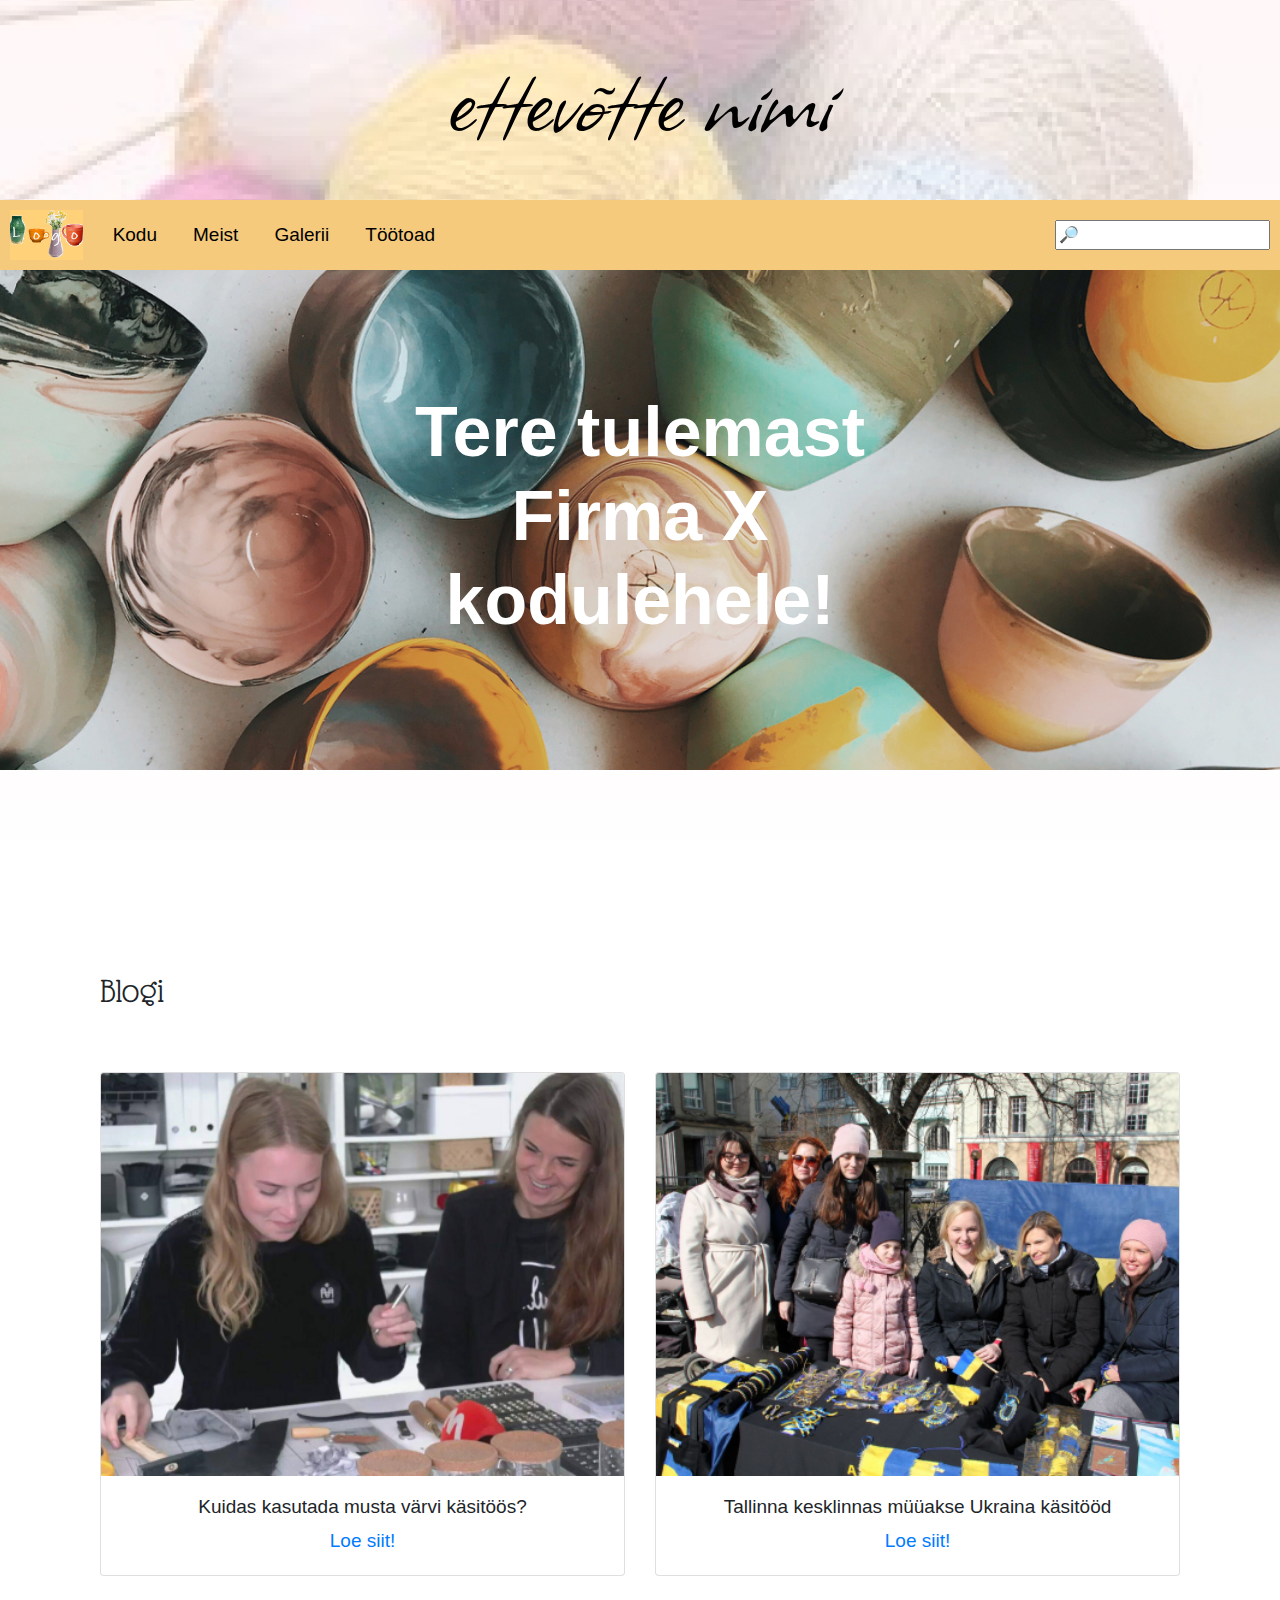
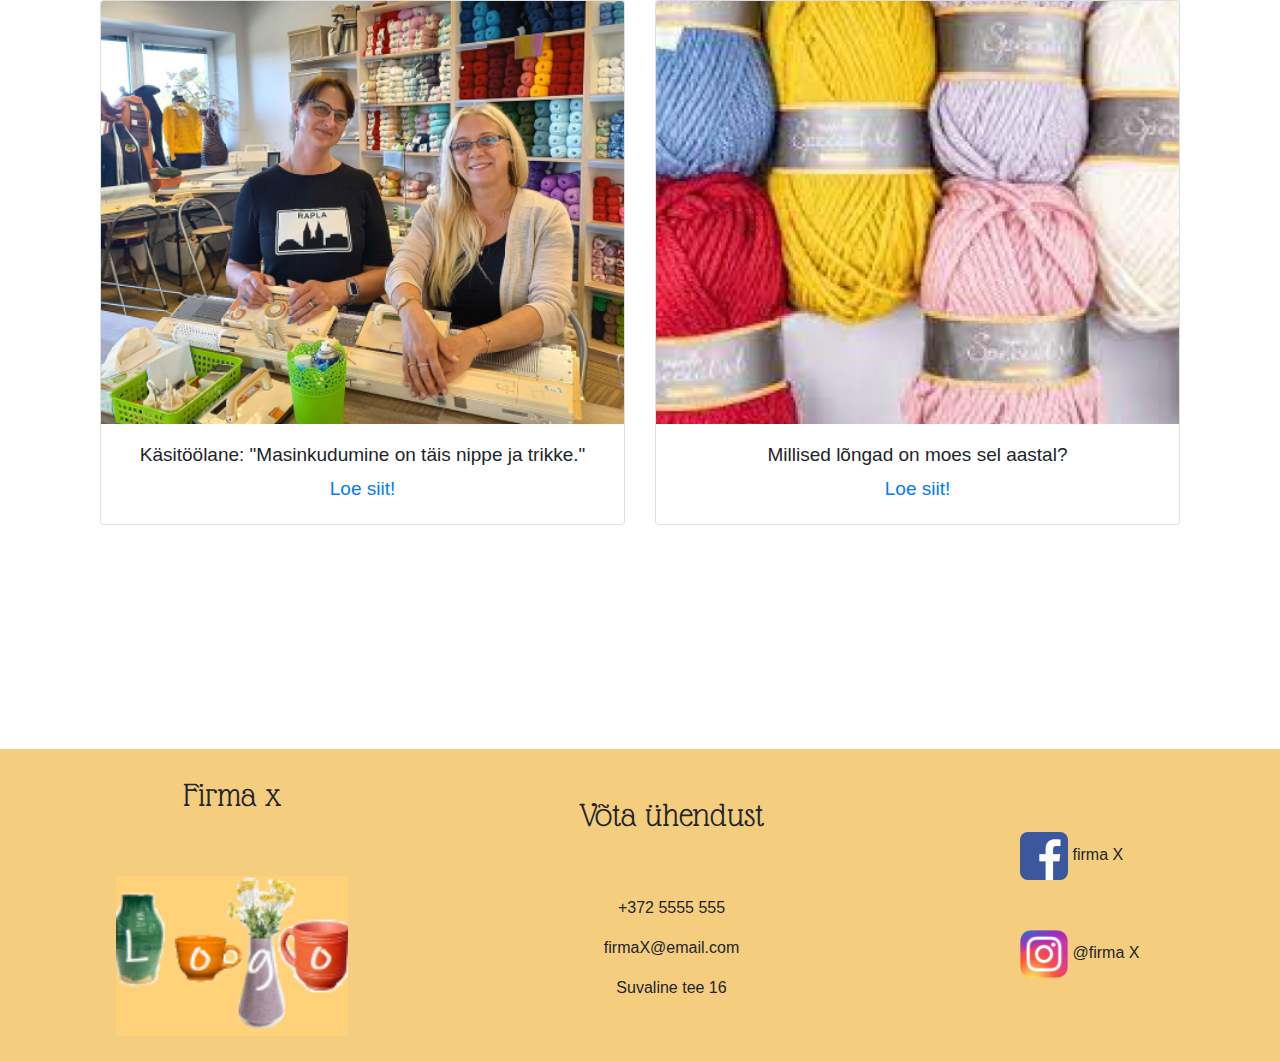
<file: index.html>
<!DOCTYPE html>
<html>
<head>
        <meta charset="utf-8">
        <meta name="viewport" content="width=device-width, initial-scale=1.0">
        <title>K&#228sit&#246&#246koda</title>
        <link rel="stylesheet" href="https://stackpath.bootstrapcdn.com/bootstrap/4.3.1/css/bootstrap.min.css"
                integrity="sha384-ggOyR0iXCbMQv3Xipma34MD+dH/1fQ784/j6cY/iJTQUOhcWr7x9JvoRxT2MZw1T" crossorigin="anonymous">
        <link rel="stylesheet" href="mainPageStyle.css">
        <link rel="stylesheet" href="footer.css">
</head>

<body>

<!-- Päis -->
<header class="main-header">
        <img class="header-img" src="images/header_pic.png" alt="header-img">
        <div class="header-text">
                <h1> ettev&#245tte nimi</h1>
        </div>
</header>

<!-- Navigatsiooniriba -->
<nav class="navbar">
        <div class="nav1">
                <img class="logo-img" src="images/logo_pic.png" alt="logo_img">
                <div class="menu">
                        <a class="menu-link" href="index.html">Kodu</a>
                        <a class="menu-link" href="/">Meist</a>
                        <a class="menu-link" href="gallery.html">Galerii</a>
                        <a class="menu-link" href="workshop.html">T&#246&#246toad</a>
                </div>
        </div>
        <div class="search-box">
                <form class="no-submit">
                        <input type="text" placeholder="&#128270">
                </form>
        </div> 
        
</nav>

<!-- Banner -->
<div class="banner">
        <img class="banner-img" src="images/banner_pic.png" alt="banner_img">
        <div class="banner-text">
                <h2>Tere tulemast Firma X kodulehele!</h2>
        </div> 
</div>

<!-- Põhiosa -->
<div class="main-part">
        <h3>Blogi</h3>
                <div class="row"> 
                    <div class="col-md-6 mb-4"> 
                        <div class="card h-100 text-center"><a href="#"><img src="images/blog1_pic.png" alt="" class="card-img-top"></a> 
                            <div class="card-body"> 
                                <h4>Kuidas kasutada musta v&#228rvi k&#228sit&#246&#246s?</h4>
                                <a class="link" href="/">Loe siit!</a>
                            </div> 
                        </div> 
                    </div> 
                    <div class="col-md-6 mb-4"> 
                        <div class="card h-100 text-center"><a href="#"><img src="images/blog2_pic.png" alt="" class="card-img-top"></a> 
                            <div class="card-body"> 
                                <h4>Tallinna kesklinnas m&#252&#252akse Ukraina k&#228sit&#246&#246d</h4>
                                <a class="link" href="/">Loe siit!</a>
                            </div> 
                        </div> 
                    </div> 
                    <div class="col-md-6 mb-4"> 
                        <div class="card h-100 text-center"><a href="#"><img src="images/blog3_pic.png" alt="" class="card-img-top"></a> 
                            <div class="card-body"> 
                                <h4>K&#228sit&#246&#246lane: "Masinkudumine on t&#228is nippe ja trikke."</h4>
                                <a class="link" href="/">Loe siit!</a>
                            </div> 
                        </div> 
                    </div> 
                    <div class="col-md-6 mb-4"> 
                        <div class="card h-100 text-center"><a href="#"><img src="images/blog4_pic.png" alt="" class="card-img-top"></a> 
                            <div class="card-body"> 
                                <h4>Millised l&#245ngad on moes sel aastal?</h4>
                                <a class="link" href="/">Loe siit!</a>
                            </div> 
                        </div> 
                    </div> 
                </div>
</div>

<!-- Jalus -->
<footer>
        <div>
                <h3>Firma x</h3>
                <img class="footer-logo" src="images/logo_pic.png" alt="logo_img">
        </div>
        <div>
                <h3>Võta ühendust</h3>
                <p>+372 5555 555</p>
                <p>firmaX@email.com</p>
                <p>Suvaline tee 16</p>
        </div>
        <div class="social-media">
                <div><img class="footer-icon" src="/images/fb_logo.png"> firma X</div>
                <div><img class="footer-icon" src="/images/insta_logo.png"> @firma X</div>
        </div>

</footer>

<script src="https://code.jquery.com/jquery-3.3.1.slim.min.js"
        integrity="sha384-q8i/X+965DzO0rT7abK41JStQIAqVgRVzpbzo5smXKp4YfRvH+8abtTE1Pi6jizo"
        crossorigin="anonymous"></script>
<script src="https://cdnjs.cloudflare.com/ajax/libs/popper.js/1.14.7/umd/popper.min.js"
        integrity="sha384-UO2eT0CpHqdSJQ6hJty5KVphtPhzWj9WO1clHTMGa3JDZwrnQq4sF86dIHNDz0W1"
        crossorigin="anonymous"></script>
<script src="https://stackpath.bootstrapcdn.com/bootstrap/4.3.1/js/bootstrap.min.js"
        integrity="sha384-JjSmVgyd0p3pXB1rRibZUAYoIIy6OrQ6VrjIEaFf/nJGzIxFDsf4x0xIM+B07jRM"
        crossorigin="anonymous"></script>
<script src="https://cdn.linearicons.com/free/1.0.0/svgembedder.min.js"></script>
</body>
</html>
</file>
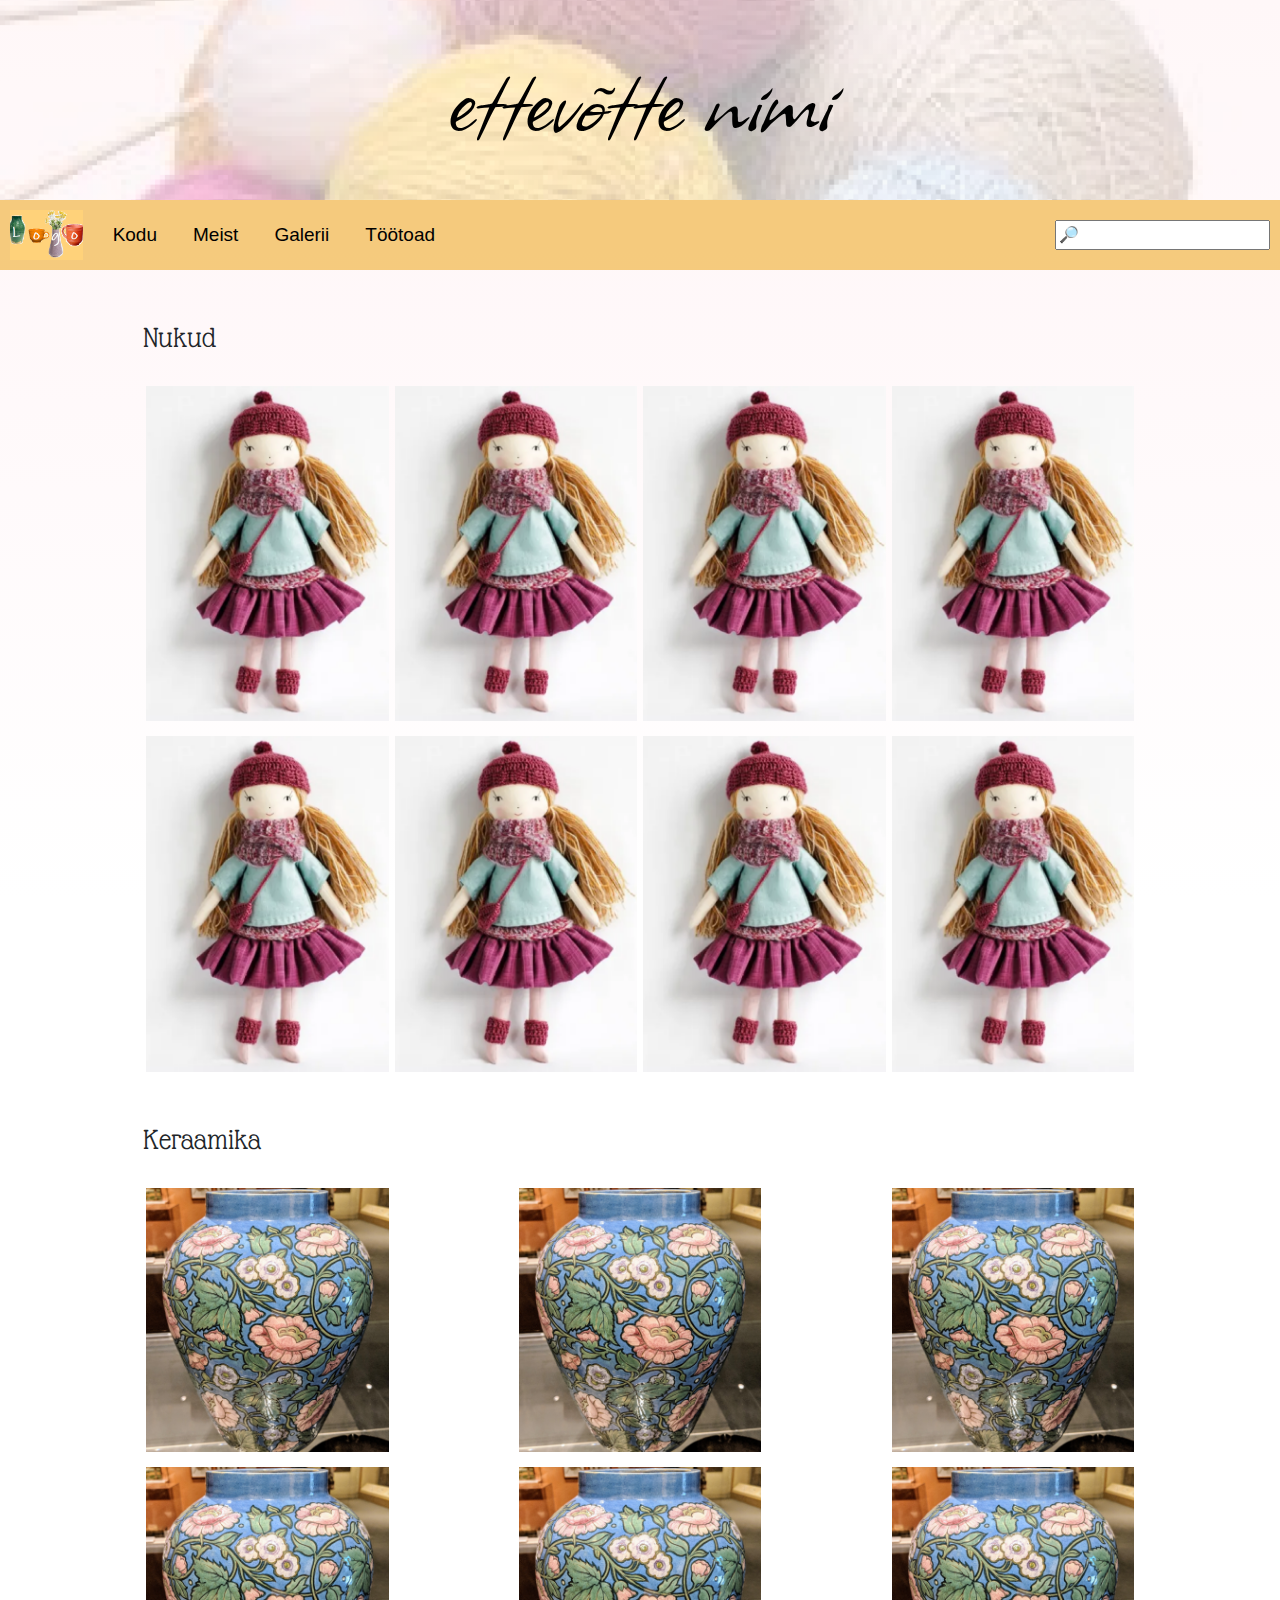
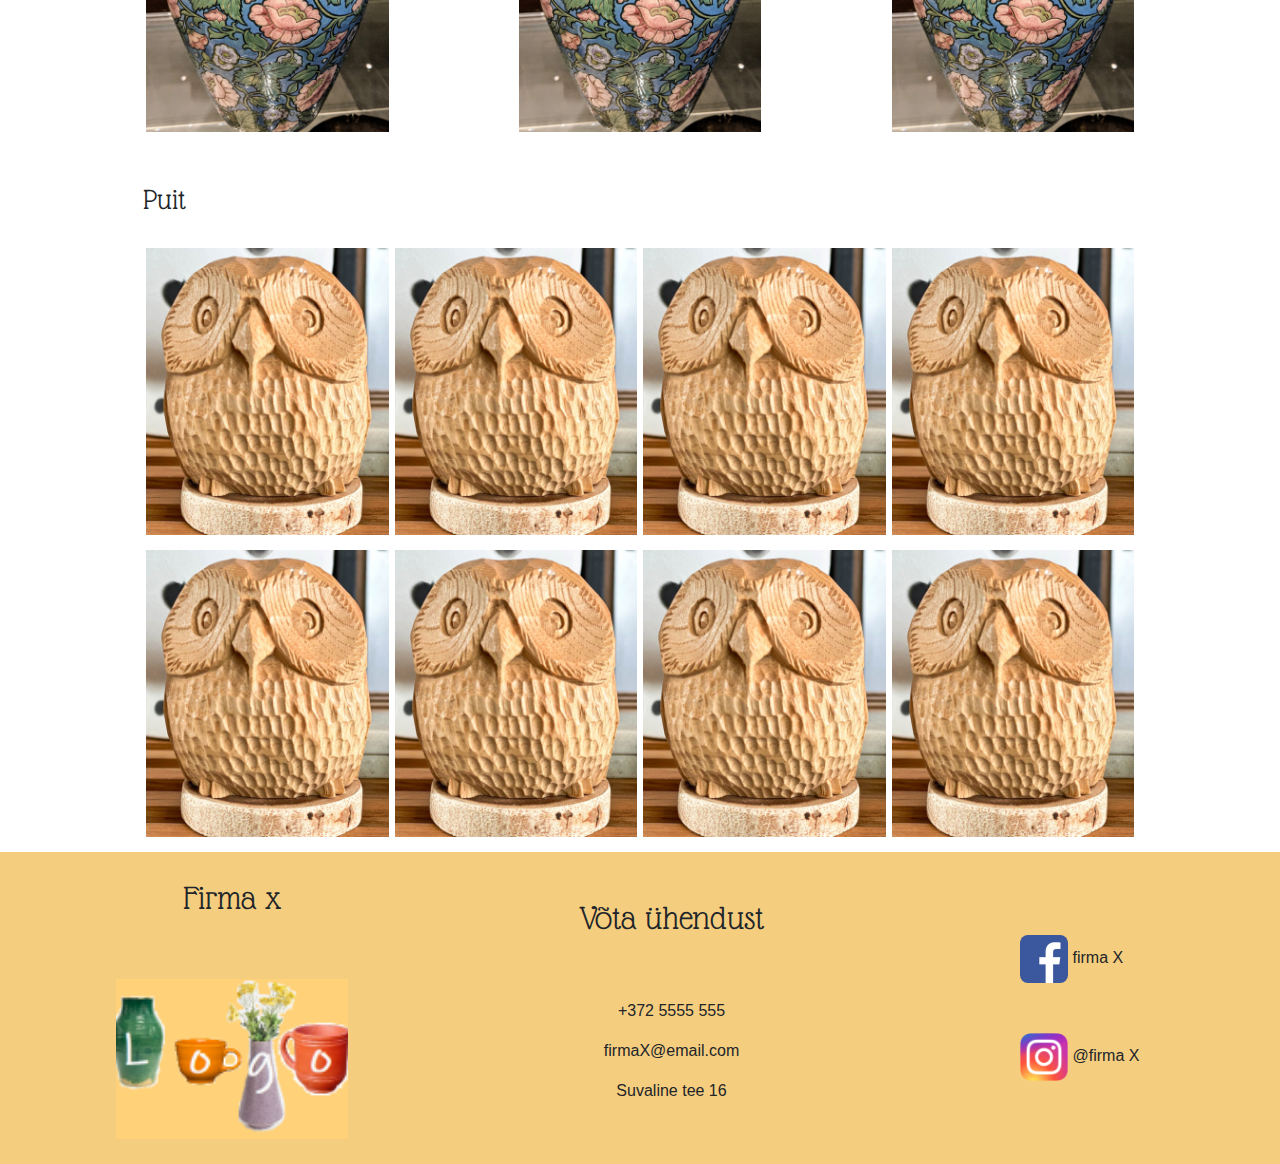
<file: gallery.html>
<!DOCTYPE html>
<html>
<head>
  <meta charset="utf-8">
  <meta name="viewport" content="width=device-width, initial-scale=1.0">
  <title>Galerii</title>
  <link rel="stylesheet" href="https://stackpath.bootstrapcdn.com/bootstrap/4.3.1/css/bootstrap.min.css"
        integrity="sha384-ggOyR0iXCbMQv3Xipma34MD+dH/1fQ784/j6cY/iJTQUOhcWr7x9JvoRxT2MZw1T" crossorigin="anonymous">
  <link rel="stylesheet" href="mainPageStyle.css">
  <link rel="stylesheet" href="galleryStyle.css">
  <link rel="stylesheet" href="footer.css">
</head>

<body>

<!-- Päis -->
<header class="main-header">
  <img class="header-img" src="images/header_pic.png" alt="header-img">
  <div class="header-text">
    <h1> ettev&#245tte nimi</h1>
  </div>
</header>

<!-- Navigatsiooniriba -->
<nav class="navbar">
  <div class="nav1">
    <img class="logo-img" src="images/logo_pic.png" alt="logo_img">
    <div class="menu">
      <a class="menu-link" href="mainPage.html">Kodu</a>
      <a class="menu-link" href="/">Meist</a>
      <a class="menu-link" href="gallery.html">Galerii</a>
      <a class="menu-link" href="workshop.html">T&#246&#246toad</a>
    </div>
  </div>
  <div class="search-box">
    <form class="no-submit">
      <input type="text" placeholder="&#128270">
    </form>
  </div>

</nav>

<div class="container">
  <h1 class="gallery-title">Nukud</h1>
  <div class="row justify-content-around">
    <div class="col-3">
      <img src="images/nukk.png" alt="nukk">
    </div>
    <div class="col-3">
      <img src="images/nukk.png" alt="nukk">
    </div>
    <div class="col-3">
      <img src="images/nukk.png" alt="nukk">
    </div>
    <div class="col-3">
      <img src="images/nukk.png" alt="nukk">
    </div>
  </div>
  <div class="row justify-content-around">
    <div class="col-3">
      <img src="images/nukk.png" alt="nukk">
    </div>
    <div class="col-3">
      <img src="images/nukk.png" alt="nukk">
    </div>
    <div class="col-3">
      <img src="images/nukk.png" alt="nukk">
    </div>
    <div class="col-3">
      <img src="images/nukk.png" alt="nukk">
    </div>
  </div>
  <h1 class="gallery-title">Keraamika</h1>
  <div class="row justify-content-between">
    <div class="col-3">
      <img src="images/keraamika.png" alt="keraamika">
    </div>
    <div class="col-3">
      <img src="images/keraamika.png" alt="keraamika">
    </div>
    <div class="col-3">
      <img src="images/keraamika.png" alt="keraamika">
    </div>
  </div>
  <div class="row justify-content-between">
    <div class="col-3 three">
      <img src="images/keraamika.png" alt="keraamika">
    </div>
    <div class="col-3 three">
      <img src="images/keraamika.png" alt="keraamika">
    </div>
    <div class="col-3 three">
      <img src="images/keraamika.png" alt="keraamika">
    </div>
  </div>
  <h1 class="gallery-title">Puit</h1>
  <div class="row justify-content-around">
    <div class="col-3">
      <img src="images/puit.png" alt="puit">
    </div>
    <div class="col-3">
      <img src="images/puit.png" alt="puit">
    </div>
    <div class="col-3">
      <img src="images/puit.png" alt="puit">
    </div>
    <div class="col-3">
      <img src="images/puit.png" alt="puit">
    </div>
  </div>
  <div class="row justify-content-around">
    <div class="col-3">
      <img src="images/puit.png" alt="puit">
    </div>
    <div class="col-3">
      <img src="images/puit.png" alt="puit">
    </div>
    <div class="col-3">
      <img src="images/puit.png" alt="puit">
    </div>
    <div class="col-3">
      <img src="images/puit.png" alt="puit">
    </div>
  </div>
</div>

  <footer>
    <div>
      <h3>Firma x</h3>
      <img class="footer-logo" src="images/logo_pic.png" alt="logo_img">
    </div>
    <div>
      <h3>Võta ühendust</h3>
      <p>+372 5555 555</p>
      <p>firmaX@email.com</p>
      <p>Suvaline tee 16</p>
    </div>
    <div class="social-media">
      <div><img class="footer-icon" src="images/fb_logo.png"> firma X</div>
      <div><img class="footer-icon" src="images/insta_logo.png"> @firma X</div>
    </div>

  </footer>
<script src="https://code.jquery.com/jquery-3.3.1.slim.min.js"
        integrity="sha384-q8i/X+965DzO0rT7abK41JStQIAqVgRVzpbzo5smXKp4YfRvH+8abtTE1Pi6jizo"
        crossorigin="anonymous"></script>
<script src="https://cdnjs.cloudflare.com/ajax/libs/popper.js/1.14.7/umd/popper.min.js"
        integrity="sha384-UO2eT0CpHqdSJQ6hJty5KVphtPhzWj9WO1clHTMGa3JDZwrnQq4sF86dIHNDz0W1"
        crossorigin="anonymous"></script>
<script src="https://stackpath.bootstrapcdn.com/bootstrap/4.3.1/js/bootstrap.min.js"
        integrity="sha384-JjSmVgyd0p3pXB1rRibZUAYoIIy6OrQ6VrjIEaFf/nJGzIxFDsf4x0xIM+B07jRM"
        crossorigin="anonymous"></script>
<script src="https://cdn.linearicons.com/free/1.0.0/svgembedder.min.js"></script>
</body>
</html>
</file>
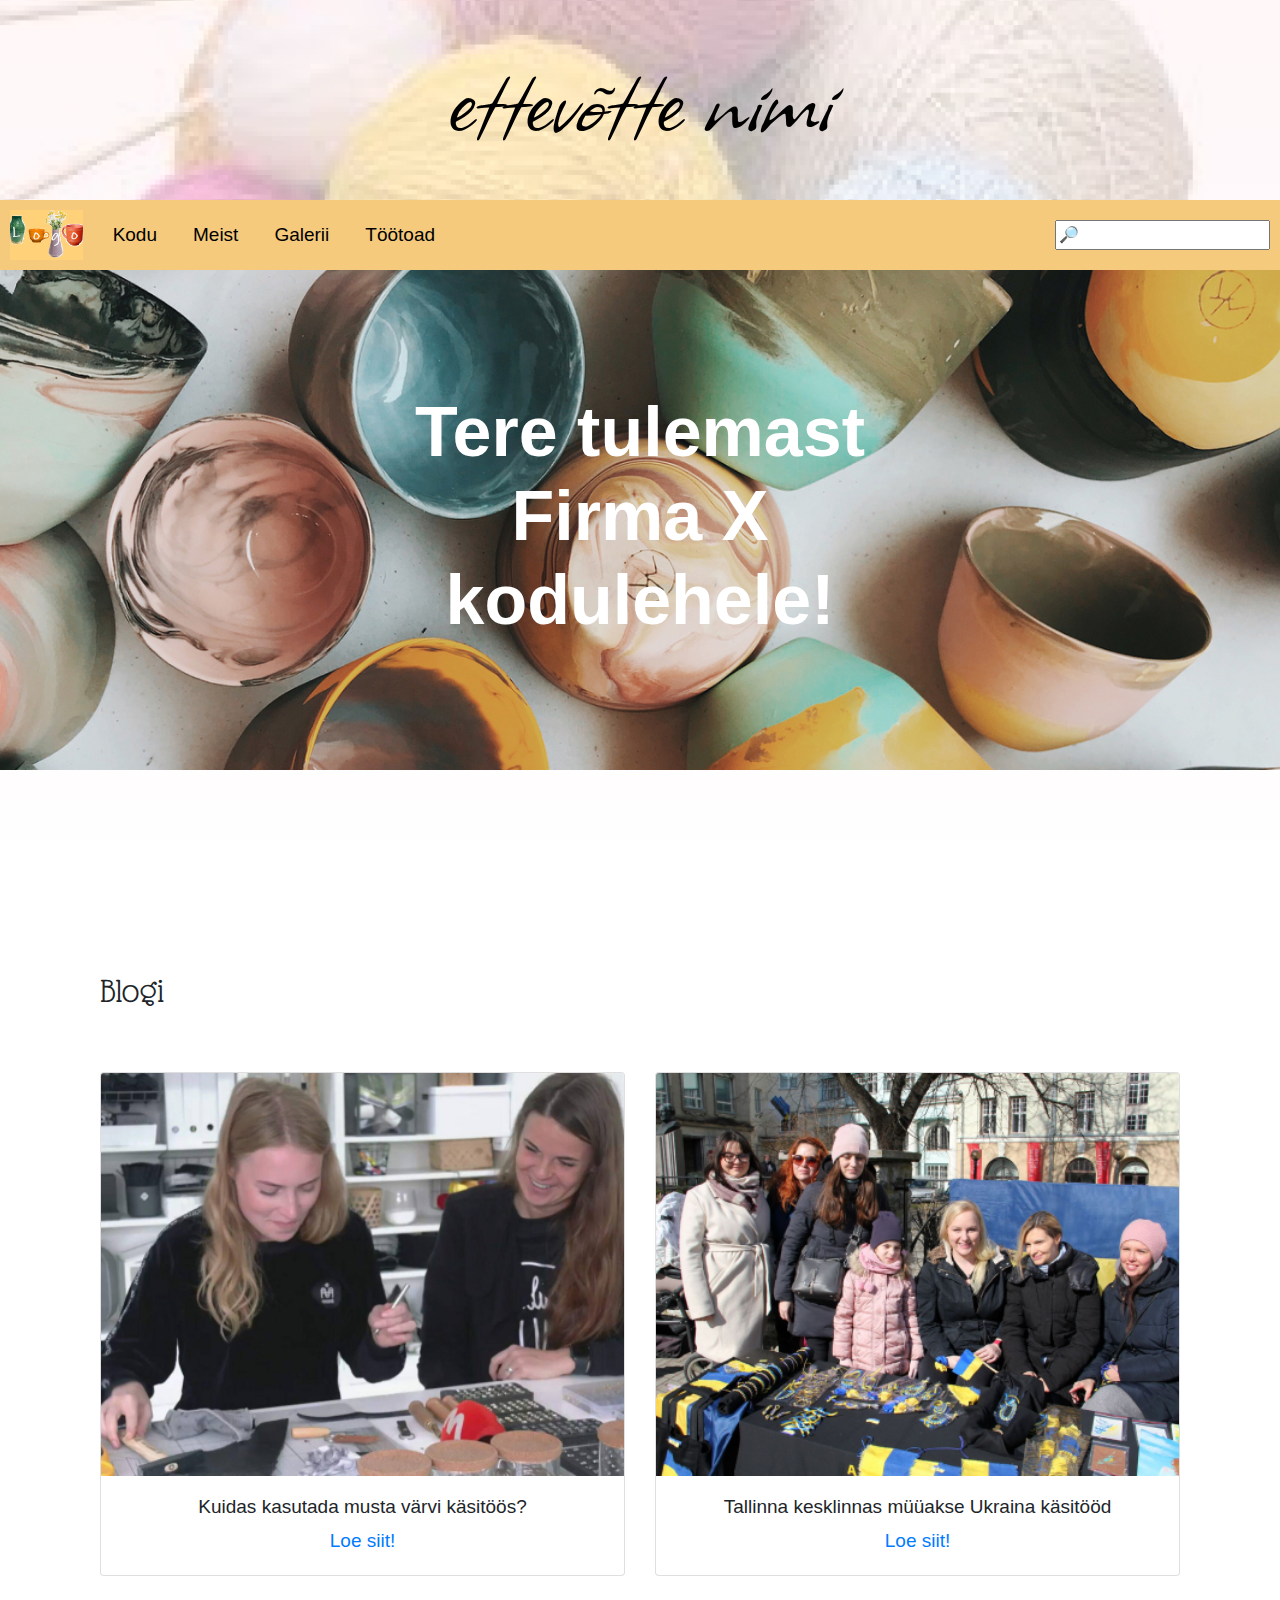
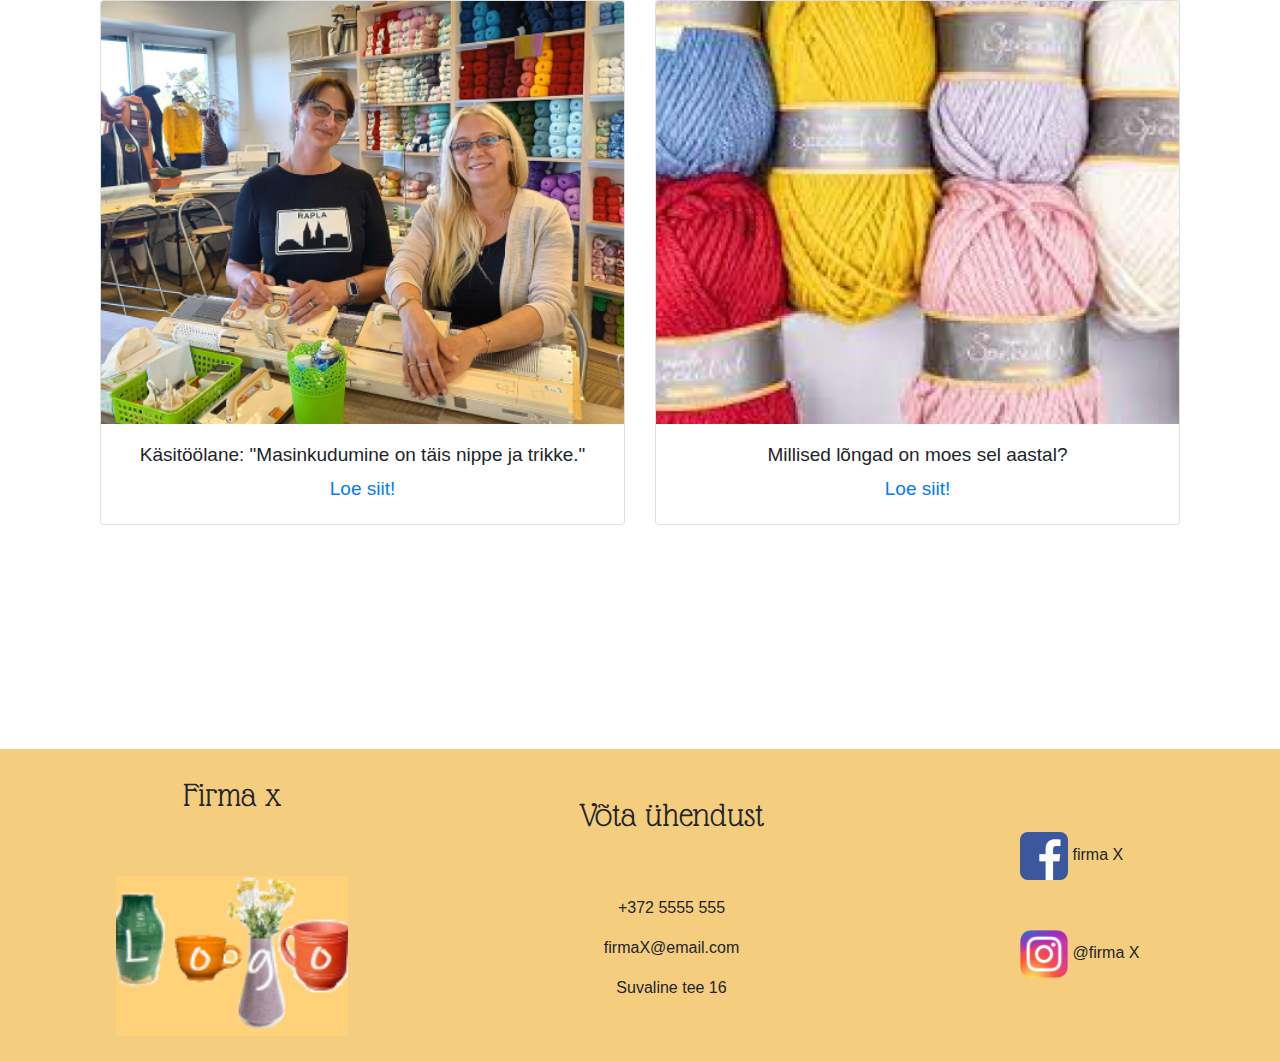
<file: mainPage.html>
<!DOCTYPE html>
<html>
<head>
        <meta charset="utf-8">
        <meta name="viewport" content="width=device-width, initial-scale=1.0">
        <title>K&#228sit&#246&#246koda</title>
        <link rel="stylesheet" href="https://stackpath.bootstrapcdn.com/bootstrap/4.3.1/css/bootstrap.min.css"
                integrity="sha384-ggOyR0iXCbMQv3Xipma34MD+dH/1fQ784/j6cY/iJTQUOhcWr7x9JvoRxT2MZw1T" crossorigin="anonymous">
        <link rel="stylesheet" href="mainPageStyle.css">
        <link rel="stylesheet" href="footer.css">
</head>

<body>

<!-- Päis -->
<header class="main-header">
        <img class="header-img" src="images/header_pic.png" alt="header-img">
        <div class="header-text">
                <h1> ettev&#245tte nimi</h1>
        </div>
</header>

<!-- Navigatsiooniriba -->
<nav class="navbar">
        <div class="nav1">
                <img class="logo-img" src="images/logo_pic.png" alt="logo_img">
                <div class="menu">
                        <a class="menu-link" href="mainPage.html">Kodu</a>
                        <a class="menu-link" href="/">Meist</a>
                        <a class="menu-link" href="gallery.html">Galerii</a>
                        <a class="menu-link" href="workshop.html">T&#246&#246toad</a>
                </div>
        </div>
        <div class="search-box">
                <form class="no-submit">
                        <input type="text" placeholder="&#128270">
                </form>
        </div> 
        
</nav>

<!-- Banner -->
<div class="banner">
        <img class="banner-img" src="images/banner_pic.png" alt="banner_img">
        <div class="banner-text">
                <h2>Tere tulemast Firma X kodulehele!</h2>
        </div> 
</div>

<!-- Põhiosa -->
<div class="main-part">
        <h3>Blogi</h3>
                <div class="row"> 
                    <div class="col-md-6 mb-4"> 
                        <div class="card h-100 text-center"><a href="#"><img src="images/blog1_pic.png" alt="" class="card-img-top"></a> 
                            <div class="card-body"> 
                                <h4>Kuidas kasutada musta v&#228rvi k&#228sit&#246&#246s?</h4>
                                <a class="link" href="/">Loe siit!</a>
                            </div> 
                        </div> 
                    </div> 
                    <div class="col-md-6 mb-4"> 
                        <div class="card h-100 text-center"><a href="#"><img src="images/blog2_pic.png" alt="" class="card-img-top"></a> 
                            <div class="card-body"> 
                                <h4>Tallinna kesklinnas m&#252&#252akse Ukraina k&#228sit&#246&#246d</h4>
                                <a class="link" href="/">Loe siit!</a>
                            </div> 
                        </div> 
                    </div> 
                    <div class="col-md-6 mb-4"> 
                        <div class="card h-100 text-center"><a href="#"><img src="images/blog3_pic.png" alt="" class="card-img-top"></a> 
                            <div class="card-body"> 
                                <h4>K&#228sit&#246&#246lane: "Masinkudumine on t&#228is nippe ja trikke."</h4>
                                <a class="link" href="/">Loe siit!</a>
                            </div> 
                        </div> 
                    </div> 
                    <div class="col-md-6 mb-4"> 
                        <div class="card h-100 text-center"><a href="#"><img src="images/blog4_pic.png" alt="" class="card-img-top"></a> 
                            <div class="card-body"> 
                                <h4>Millised l&#245ngad on moes sel aastal?</h4>
                                <a class="link" href="/">Loe siit!</a>
                            </div> 
                        </div> 
                    </div> 
                </div>
</div>

<!-- Jalus -->
<footer>
        <div>
                <h3>Firma x</h3>
                <img class="footer-logo" src="images/logo_pic.png" alt="logo_img">
        </div>
        <div>
                <h3>Võta ühendust</h3>
                <p>+372 5555 555</p>
                <p>firmaX@email.com</p>
                <p>Suvaline tee 16</p>
        </div>
        <div class="social-media">
                <div><img class="footer-icon" src="images/fb_logo.png"> firma X</div>
                <div><img class="footer-icon" src="images/insta_logo.png"> @firma X</div>
        </div>

</footer>

<script src="https://code.jquery.com/jquery-3.3.1.slim.min.js"
        integrity="sha384-q8i/X+965DzO0rT7abK41JStQIAqVgRVzpbzo5smXKp4YfRvH+8abtTE1Pi6jizo"
        crossorigin="anonymous"></script>
<script src="https://cdnjs.cloudflare.com/ajax/libs/popper.js/1.14.7/umd/popper.min.js"
        integrity="sha384-UO2eT0CpHqdSJQ6hJty5KVphtPhzWj9WO1clHTMGa3JDZwrnQq4sF86dIHNDz0W1"
        crossorigin="anonymous"></script>
<script src="https://stackpath.bootstrapcdn.com/bootstrap/4.3.1/js/bootstrap.min.js"
        integrity="sha384-JjSmVgyd0p3pXB1rRibZUAYoIIy6OrQ6VrjIEaFf/nJGzIxFDsf4x0xIM+B07jRM"
        crossorigin="anonymous"></script>
<script src="https://cdn.linearicons.com/free/1.0.0/svgembedder.min.js"></script>
</body>
</html>
</file>
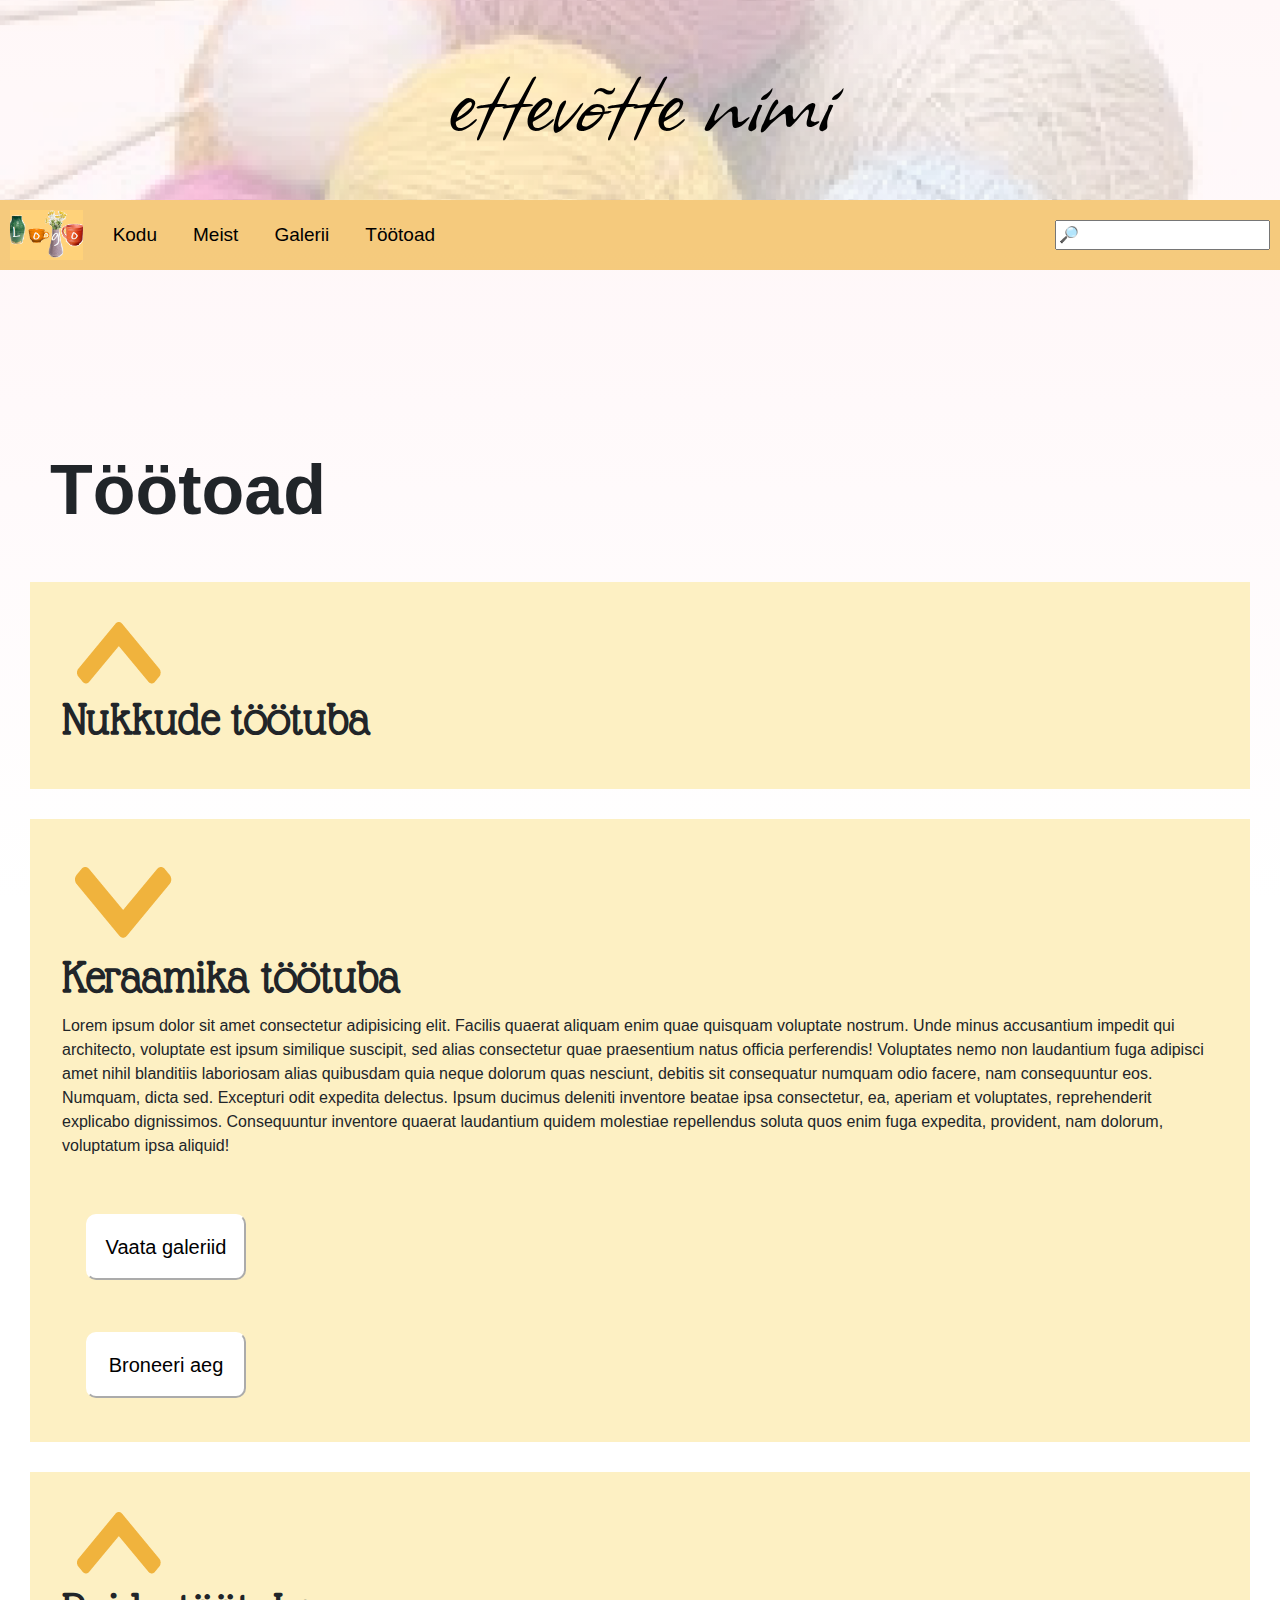
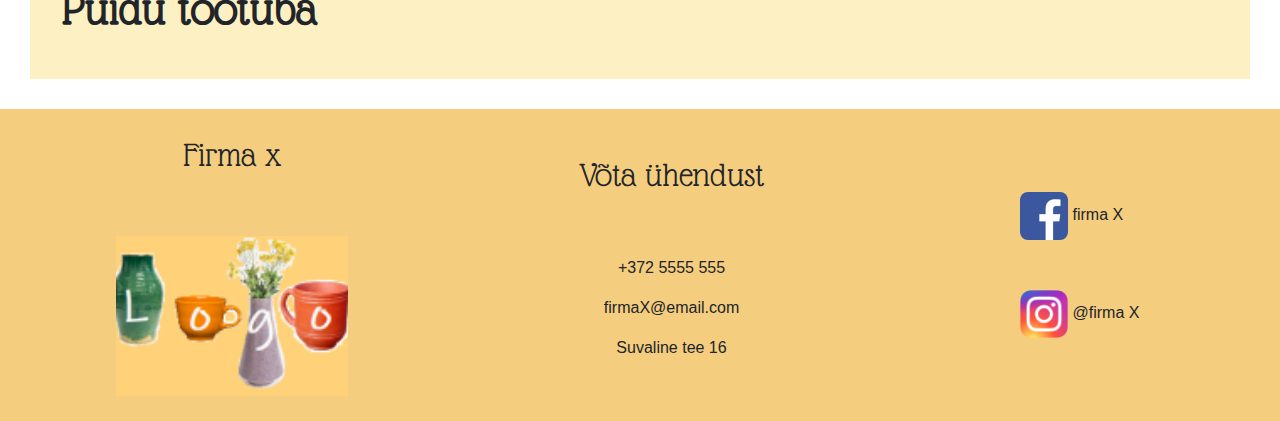
<file: workshop.html>
<!DOCTYPE html>
<html>
  <head>
    <meta charset="utf-8">
    <meta name="viewport" content="width=device-width, initial-scale=1.0">
    <title>T&#246&#246kojad</title>
    <link rel="stylesheet" href="https://stackpath.bootstrapcdn.com/bootstrap/4.3.1/css/bootstrap.min.css"
      integrity="sha384-ggOyR0iXCbMQv3Xipma34MD+dH/1fQ784/j6cY/iJTQUOhcWr7x9JvoRxT2MZw1T" crossorigin="anonymous">
    <link rel="stylesheet" href="workshopStyle.css">
    <link rel="stylesheet" href="mainPageStyle.css">
    <link rel="stylesheet" href="footer.css">
  </head>

<body>

    <header class="main-header">
      <img class="header-img" src="images/header_pic.png" alt="header-img">
      <div class="header-text">
        <h1> ettev&#245tte nimi</h1>
      </div>
    </header>

<!-- Navigatsiooniriba -->
  <nav class="navbar">
    <div class="nav1">
      <img class="logo-img" src="images/logo_pic.png" alt="logo_img">
      <div class="menu">
        <a class="menu-link" href="mainPage.html">Kodu</a>
        <a class="menu-link" href="/">Meist</a>
        <a class="menu-link" href="gallery.html">Galerii</a>
        <a class="menu-link" href="workshop.html">T&#246&#246toad</a>
      </div>
    </div>
    <div class="search-box">
      <form class="no-submit">
        <input type="text" placeholder="&#128270">
      </form>
    </div>

  </nav>
  <!-- Töötoad-->
  <main>
    <div class="divider"></div>
    <div class="page-header">
      <h2>Töötoad</h2>
    </div>
    <!-- Nukude töötuba-->
    <section>
      <div>
        <div class=""></div>
          <div class="dollsection"></div>
         <img src="images/unselected_item.png" alt="Section selector not selected">
         <h2 class="inline"> Nukkude töötuba</h2>
      </div> 
      <div class="nukutuba hidden workshopbody">
        <p>Lorem ipsum dolor sit amet consectetur adipisicing elit. Facilis quaerat aliquam enim quae quisquam voluptate nostrum. Unde minus accusantium impedit qui architecto, voluptate est ipsum similique suscipit, sed alias consectetur quae praesentium natus officia perferendis! Voluptates nemo non laudantium fuga adipisci amet nihil blanditiis laboriosam alias quibusdam quia neque dolorum quas nesciunt, debitis sit consequatur numquam odio facere, nam consequuntur eos. Numquam, dicta sed. Excepturi odit expedita delectus. Ipsum ducimus deleniti inventore beatae ipsa consectetur, ea, aperiam et voluptates, reprehenderit explicabo dignissimos. Consequuntur inventore quaerat laudantium quidem molestiae repellendus soluta quos enim fuga expedita, provident, nam dolorum, voluptatum ipsa aliquid!</p>
        <div class="sectionBtns">
          <button type="button" class="dollWorksShopGalleryButton">Vaata galeriid</button>
          <button type="button" class="bookingButton">Broneeri aeg</button>
        </div>
      </div>
      
    </section>
    <!-- Keraamika töötuba-->
    <section>
      <div>
        <div class="container"></div>
        <img src="images/selected_item.png" alt="Section not selected">
        <h2 class="inline"> Keraamika töötuba</h2>
      </div>
      <div class="keraamikatuba workshopbody">
        <p>Lorem ipsum dolor sit amet consectetur adipisicing elit. Facilis quaerat aliquam enim quae quisquam voluptate
        nostrum. Unde minus accusantium impedit qui architecto, voluptate est ipsum similique suscipit, sed alias
        consectetur quae praesentium natus officia perferendis! Voluptates nemo non laudantium fuga adipisci amet nihil
        blanditiis laboriosam alias quibusdam quia neque dolorum quas nesciunt, debitis sit consequatur numquam odio facere,
        nam consequuntur eos. Numquam, dicta sed. Excepturi odit expedita delectus. Ipsum ducimus deleniti inventore beatae
        ipsa consectetur, ea, aperiam et voluptates, reprehenderit explicabo dignissimos. Consequuntur inventore quaerat
        laudantium quidem molestiae repellendus soluta quos enim fuga expedita, provident, nam dolorum, voluptatum ipsa
        aliquid!</p>
        <div class="sectionBtns">
          <button type="button" class="dollWorksShopGalleryButton">Vaata galeriid</button>
          <button type="button" class="bookingButton">Broneeri aeg</button>
        </div>
      </div>
      
    </section>
    

    <!-- Puidu töötuba-->
    <section>
      <div>
        <div class="container "></div>
        <img src="images/unselected_item.png" alt="Section selector not selected">
        <h2 class="inline"> Puidu töötuba</h2>
      </div>
      <div class="puutuba hidden workshopbody">
        <p>Lorem ipsum dolor sit amet consectetur adipisicing elit. Facilis quaerat aliquam enim quae quisquam voluptate
        nostrum. Unde minus accusantium impedit qui architecto, voluptate est ipsum similique suscipit, sed alias
        consectetur quae praesentium natus officia perferendis! Voluptates nemo non laudantium fuga adipisci amet nihil
        blanditiis laboriosam alias quibusdam quia neque dolorum quas nesciunt, debitis sit consequatur numquam odio facere,
        nam consequuntur eos. Numquam, dicta sed. Excepturi odit expedita delectus. Ipsum ducimus deleniti inventore beatae
        ipsa consectetur, ea, aperiam et voluptates, reprehenderit explicabo dignissimos. Consequuntur inventore quaerat
        laudantium quidem molestiae repellendus soluta quos enim fuga expedita, provident, nam dolorum, voluptatum ipsa
        aliquid!</p>
        <div class="sectionBtns">
          <button type="button" class="dollWorksShopGalleryButton">Vaata galeriid</button>
          <button type="button" class="bookingButton">Broneeri aeg</button>
        </div>
      </div>
      
    </section>
  </main>

  <footer>
    <div>
      <h3>Firma x</h3>
      <img class="footer-logo" src="images/logo_pic.png" alt="logo_img">
    </div>
    <div>
      <h3>Võta ühendust</h3>
      <p>+372 5555 555</p>
      <p>firmaX@email.com</p>
      <p>Suvaline tee 16</p>
    </div>
    <div class="social-media">
      <div><img class="footer-icon" src="images/fb_logo.png"> firma X</div>
      <div><img class="footer-icon" src="images/insta_logo.png"> @firma X</div>
    </div>
  </footer>

  <script src="https://code.jquery.com/jquery-3.3.1.slim.min.js"
    integrity="sha384-q8i/X+965DzO0rT7abK41JStQIAqVgRVzpbzo5smXKp4YfRvH+8abtTE1Pi6jizo"
    crossorigin="anonymous"></script>
  <script src="https://cdnjs.cloudflare.com/ajax/libs/popper.js/1.14.7/umd/popper.min.js"
    integrity="sha384-UO2eT0CpHqdSJQ6hJty5KVphtPhzWj9WO1clHTMGa3JDZwrnQq4sF86dIHNDz0W1"
    crossorigin="anonymous"></script>
  <script src="https://stackpath.bootstrapcdn.com/bootstrap/4.3.1/js/bootstrap.min.js"
    integrity="sha384-JjSmVgyd0p3pXB1rRibZUAYoIIy6OrQ6VrjIEaFf/nJGzIxFDsf4x0xIM+B07jRM"
    crossorigin="anonymous"></script>
  <script src="https://cdn.linearicons.com/free/1.0.0/svgembedder.min.js"></script>
</body>

</html>
</file>
<file: mainPageStyle.css>
@import url('https://fonts.googleapis.com/css2?family=Allison&display=swap');
@import url('https://fonts.googleapis.com/css2?family=Glass+Antiqua&display=swap');

body {
    background: linear-gradient(180deg, #FFF4F6 0%, rgba(255, 223, 223, 0) 100%) fixed;
}

/*Päis */
.main-header {
    position: relative;
    text-align: center;
}

.header-text {
    color: black;
    position: absolute;
    top: 50%;
    left: 50%;
    transform: translate(-50%, -50%);
}

h1 {
    font-family: 'Allison', cursive;
    font-size: 8em;
}

.header-img {
    width: 100%;
    height: auto;
    max-height: 200px;
    min-height: 150px;
    object-fit: cover;
}

/*Navigatsiooniriba */
.navbar {
    background: #F0B33DA8;
    height: auto;
    padding: 10px;
}

nav div {
    font-weight: 500;
    display: flex;
    list-style: none;
    align-items: center;
    justify-content: center;
}

.menu {
    display: flex;
    gap: 2em;
    font-size: 18px;
    margin-left: 30px;
}

.menu-link, .link {
    font-size: 19px;
    text-decoration: none;
}

.menu-link {
    color: black;
}

.logo-img {
    height: 50px;
}

/* Banner */
.banner {
    position: relative;
}

.banner-img {
    width: 100%;
    height: 50%;
    max-height: 500px;
    min-height: 400px;
    object-fit: cover;
}

.banner-text {
    text-align: center;
    color: white;
    position: absolute;
    top: 50%;
    left: 50%;
    transform: translate(-50%, -50%);
}

h2 {
    font-weight: 700;
    font-size: 70px;
}

/* Põhiosa */
.main-part {
    margin: 100px;
    margin-top: 200px;
    margin-bottom: 200px;
}

h3 {
    font-family: 'Glass Antiqua', cursive;
    font-size: 35px;
    margin-bottom: 60px;
}

h4 {
    font-size: 19px;
}

@media screen and (max-width: 800px) {
    h1 {
      font-size: 5em;
    }

    h2 {
        font-size: 50px;
    }
}

@media screen and (max-width: 670px) {
    .navbar, .nav1, .menu {
        display: flex;
        flex-direction: column;
    }

    .menu {
        margin: 15px;
    }
}
</file>
<file: footer.css>
footer div {
  margin: 25px;
  text-align: center;
}

footer {
  background: #F0B33DA8;
  display: flex;
  align-items: center;
  justify-content: space-around;
  flex-wrap: wrap;
}

.footer-logo {
  height: 160px;
}

.social-media {
  display: flex;
  flex-direction: column;
  align-items: flex-start;
}

.footer-icon {
  height: 48px;
  width: 48px;
  border-radius: 8px;
}
</file>
<file: galleryStyle.css>
@import url('https://fonts.googleapis.com/css2?family=Glass+Antiqua&display=swap');
@import url('https://fonts.googleapis.com/css2?family=Allison&display=swap');

body {
    background: linear-gradient(180deg, #FFF4F6 0%, rgba(255, 223, 223, 0) 100%) fixed;
}

.col-3 img{
    width: 100%;
}

.col-3 {
    padding: 0 3px !important;
}

.row {
    margin: auto;
    margin-bottom: 15px;
}

.gallery-title {
    margin-top: 50px;
    margin-bottom: 30px;
    font-family: 'Glass Antiqua', cursive;
    font-size: 30px;
}

.container {
    width: 30%;
}

.main-header {
    position: relative;
    text-align: center;
}

.header-text {
    color: black;
    position: absolute;
    top: 50%;
    left: 50%;
    transform: translate(-50%, -50%);
}

.header-img {
    width: 100%;
    height: auto;
    max-height: 200px;
    min-height: 150px;
    object-fit: cover;
}

h1 {
    font-family: 'Allison', cursive;
    font-size: 8em;
}

.navbar {
    background: #F0B33DA8;
    height: auto;
    padding: 10px;
}

nav div {
    font-weight: 500;
    display: flex;
    list-style: none;
    align-items: center;
    justify-content: center;
}

.menu {
    display: flex;
    gap: 2em;
    font-size: 18px;
    margin-left: 30px;
}

.menu-link, .link {
    font-size: 19px;
    text-decoration: none;
}

.menu-link {
    color: black;
}

.logo-img {
    height: 50px;
}

@media only screen and (max-width: 1900px) {
    .container {
        width: 80%;
    }
}

@media screen and (max-width: 800px) {
    h1 {
        font-size: 5em;
    }

    h2 {
        font-size: 50px;
    }
}

@media screen and (max-width: 670px) {
    .navbar, .nav1, .menu {
        display: flex;
        flex-direction: column;
    }

    .menu {
        margin: 15px;
    }
}
</file>
<file: workshopStyle.css>
@import url('https://fonts.googleapis.com/css2?family=Glass+Antiqua&display=swap');

section {
  margin: 30px;
  padding: 32px;
  background: #FDF0C3;
}



.divider {
  height:8rem;
}
.page-header {
  margin:50px;
}

.sectionBtns {
  display:flex;
  align-items: start;

  flex-direction: column;
}

.sectionBtns > button {
  font-size: 1.25rem;
  width: 10rem;
  margin: 40px 12px 12px 24px;
  
 padding:16px;
 background: #ffffff;
 border-radius:10px;
 border-color: #ffffff;
}

.hidden {
  display:none;
}

.inline {
    font-family: 'Glass Antiqua', cursive;
    font-size: 48px;
}
</file>
